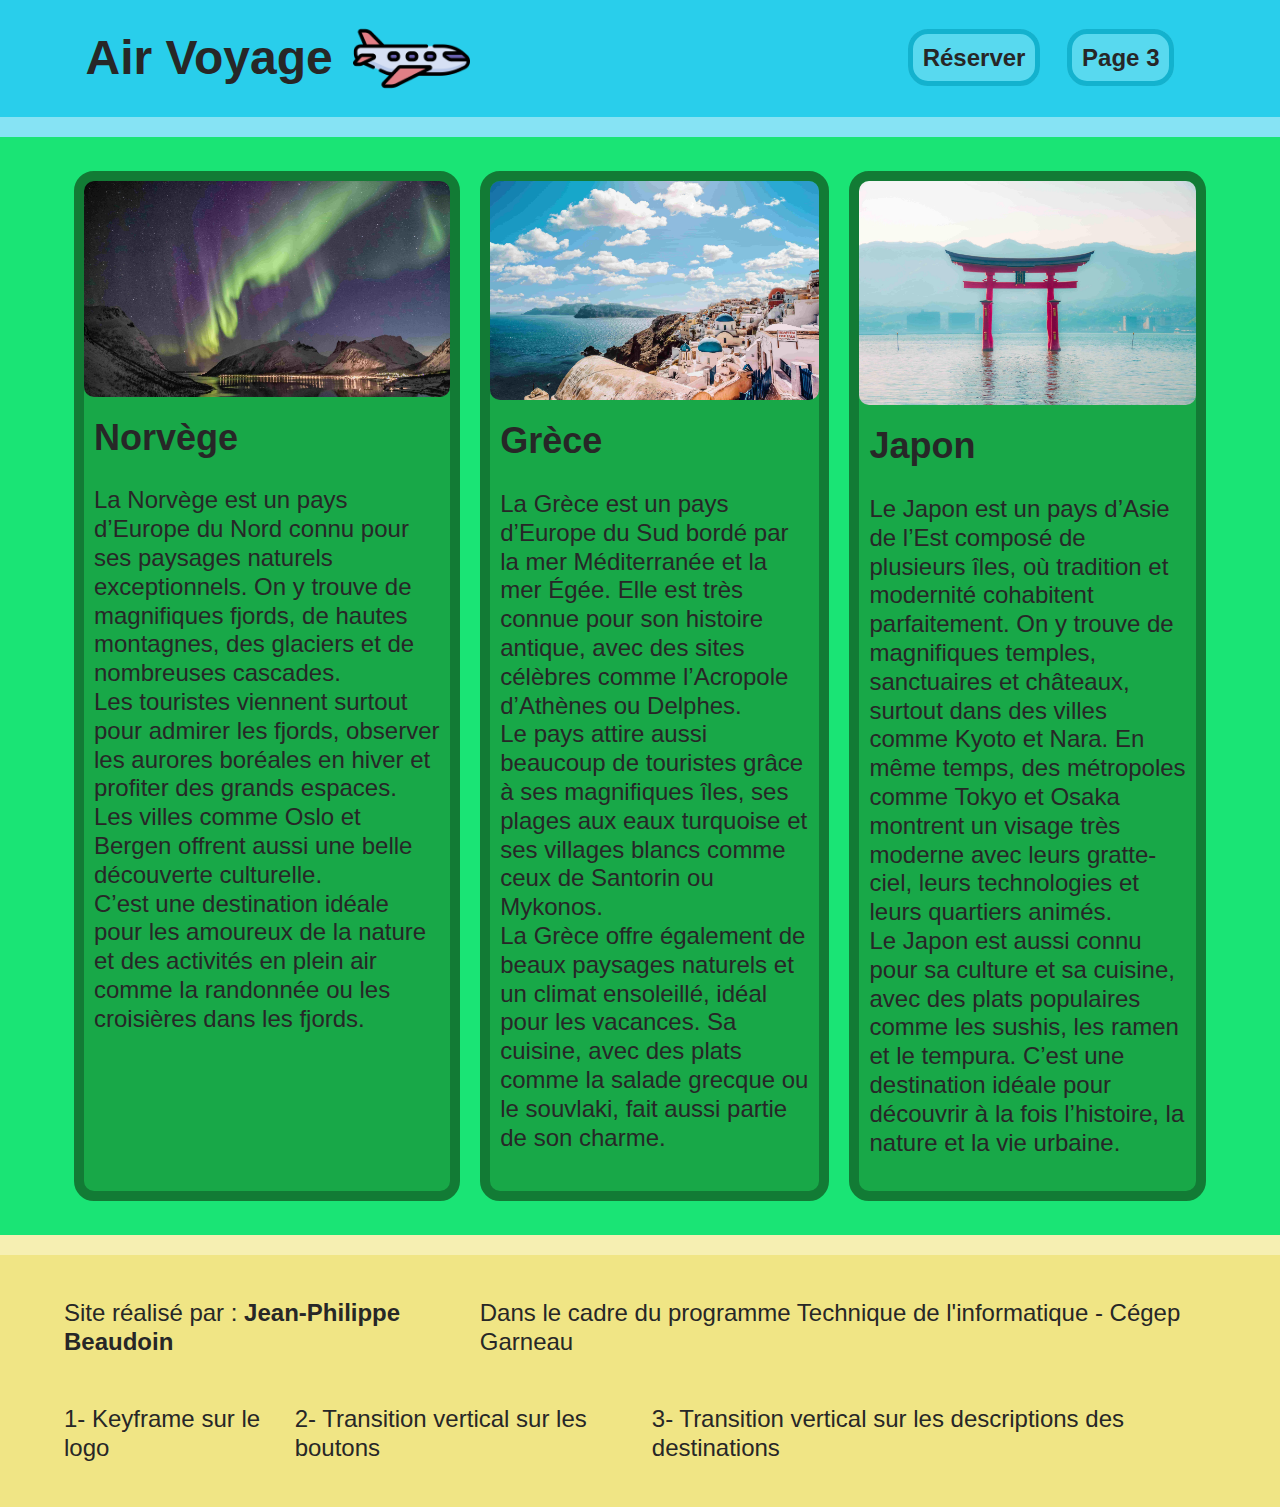
<file: index.html>
<!DOCTYPE html>
<html lang="fr">

<head>
    <meta charset="UTF-8">
    <meta name="viewport" content="width=device-width, initial-scale=1.0">
    <link rel="stylesheet" href="css/styles.css">
    <title>Air Voyage</title>
    <link rel="icon" href="images/plane_10829976.png">
</head>

<body>
    <a href="#contenu">
        <span class="texte-pour-lecteur">Aller au contenu principal</span>
    </a>
    <header>
        <div class="container header-flex">
            <div class="logo-flex accueil">
                <h1 class="logo">Air Voyage</h1>
                <img src="images/3324544.png" alt="avion_logo" id="logo-anime">
            </div>
            <nav aria-label="Navigation principale">
                <ul>
                    <li><a href="reserver.html">Réserver</a></li>
                    <li><a href="page3.html">Page 3</a></li>
                </ul>
            </nav>
        </div>
    </header>
    <main id="contenu" aria-label="Contenu principale" class="container">
        <div>
            <ul class="flex-destination">
                <li><a href="reserver.html">
                        <img src="images/pexels-tobiasbjorkli-2113566.jpg" alt>
                        <h2>Norvège</h2>
                        <p>La Norvège est un pays d’Europe du Nord connu pour ses paysages naturels exceptionnels. On y
                            trouve de magnifiques fjords, de hautes montagnes, des glaciers et de nombreuses cascades. <br>
                            Les touristes viennent surtout pour admirer les fjords, observer les aurores boréales en
                            hiver et profiter des grands espaces. Les villes comme Oslo et Bergen offrent aussi une
                            belle découverte culturelle. <br>
                            C’est une destination idéale pour les amoureux de la nature et des activités en plein air
                            comme la randonnée ou les croisières dans les fjords.</p>
                    </a></li>
                <li><a href="reserver.html">
                        <img src="images/pexels-apasaric-1285625.jpg" alt>
                        <h2>Grèce</h2>
                        <p>La Grèce est un pays d’Europe du Sud bordé par la mer Méditerranée et la mer Égée. Elle est
                            très connue pour son histoire antique, avec des sites célèbres comme l’Acropole d’Athènes ou
                            Delphes. <br>
                            Le pays attire aussi beaucoup de touristes grâce à ses magnifiques îles, ses plages aux eaux
                            turquoise et ses villages blancs comme ceux de Santorin ou Mykonos. <br>
                            La Grèce offre également de beaux paysages naturels et un climat ensoleillé, idéal pour les
                            vacances. Sa cuisine, avec des plats comme la salade grecque ou le souvlaki, fait aussi
                            partie de son charme.</p>
                    </a></li>
                <li><a href="reserver.html">
                        <img src="images/pexels-auspiciousajay-18929392.jpg" alt>
                        <h2>Japon</h2>
                        <p>Le Japon est un pays d’Asie de l’Est composé de plusieurs îles, où tradition et modernité
                            cohabitent parfaitement. On y trouve de magnifiques temples, sanctuaires et châteaux,
                            surtout dans des villes comme Kyoto et Nara. En même temps, des métropoles comme Tokyo et
                            Osaka montrent un visage très moderne avec leurs gratte-ciel, leurs technologies et leurs
                            quartiers animés. <br>
                            Le Japon est aussi connu pour sa culture et sa cuisine, avec des plats populaires comme les
                            sushis, les ramen et le tempura. C’est une destination idéale pour découvrir à la fois
                            l’histoire, la nature et la vie urbaine.</p>
                    </a></li>
            </ul>
        </div>
    </main>
    <footer>
        <div class="container">
            <div class="footer-flex">
                <p>Site réalisé par : <strong>Jean-Philippe Beaudoin</strong> </p>
                <p> Dans le cadre du programme Technique de l'informatique - Cégep Garneau</p>
            </div>
            <div class="info-animation">
                <p>1- Keyframe sur le logo</p>
                <p>2- Transition vertical sur les boutons</p>
                <p>3- Transition vertical sur les descriptions des destinations</p>
            </div>
        </div>
    </footer>
</body>

</html>
</file>
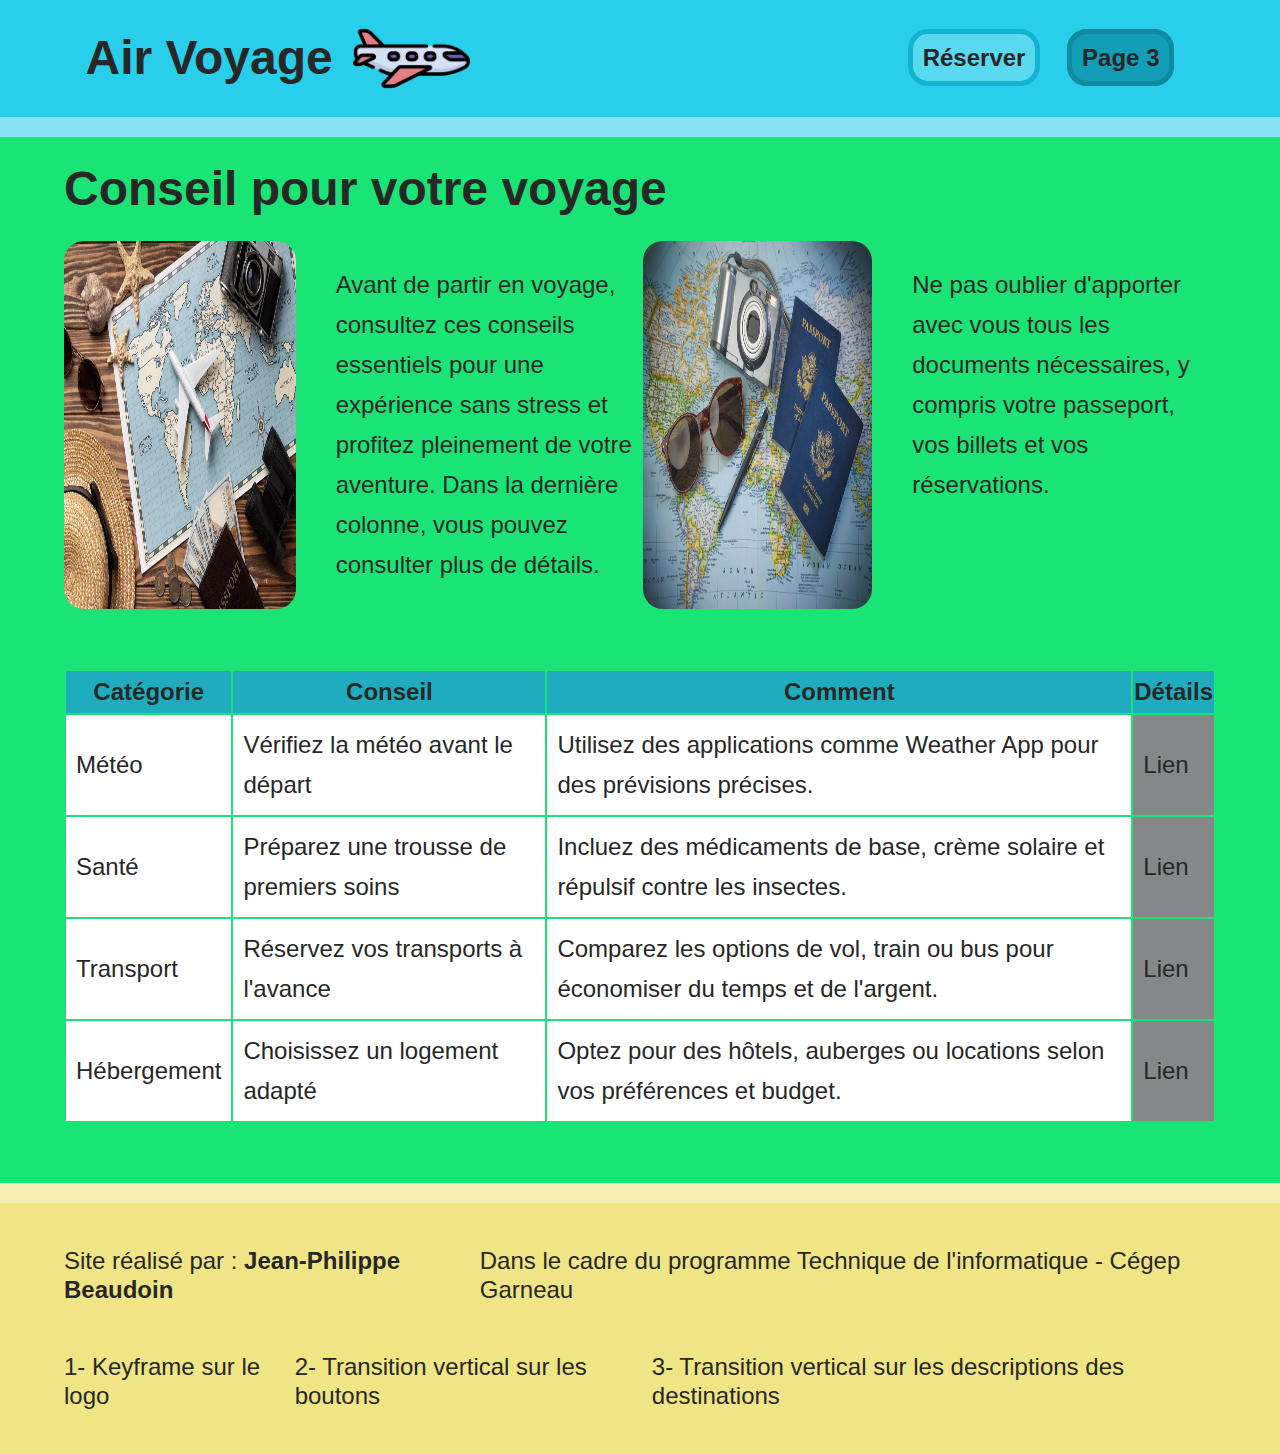
<file: page3.html>
<!DOCTYPE html>
<html lang="fr">

<head>
    <meta charset="UTF-8">
    <meta name="viewport" content="width=device-width, initial-scale=1.0">
    <link rel="stylesheet" href="css/styles.css">
    <link rel="stylesheet" href="css/page3.css">
    <title>Air Voyage</title>
    <link rel="icon" href="images/plane_10829976.png">
</head>

<body>
    <a href="#contenu">
        <span class="texte-pour-lecteur">Aller au contenu principal</span>
    </a>
    <header>
        <div class="container header-flex">
            <div class="logo-flex">
                <a class="logo" href="index.html">Air Voyage</a>
                <img src="images/3324544.png" alt="avion logo" id="logo-anime">
            </div>
            <nav aria-label="Navigation principale">
                <ul>
                    <li><a href="reserver.html">Réserver</a></li>
                    <li><a href="page3.html" id="active">Page 3</a></li>
                </ul>
            </nav>
        </div>
    </header>
    <main class="container" aria-label="Contenu principale" id="page3">
        <h1>Conseil pour votre voyage</h1>

        <section>
            <div>
                <img src="images/voyage.jpg" alt="">
                <p>Avant de partir en voyage, consultez
                    ces conseils essentiels pour une expérience
                    sans stress et profitez pleinement de votre
                    aventure. Dans la dernière colonne, vous pouvez
                    consulter plus de détails.</p>
            </div>
            <div>
                <img src="images/documents.jpg" alt="">
                <p>Ne pas oublier d'apporter avec vous tous
                    les documents nécessaires, y compris votre
                    passeport, vos billets et vos réservations.</p>
            </div>
        </section>
        <section>
            <table>
                <tr>
                    <th>Catégorie</th>
                    <th>Conseil</th>
                    <th>Comment</th>
                    <th>Détails</th>
                </tr>

                <tr>
                    <td>Météo</td>
                    <td>Vérifiez la météo avant le départ</td>
                    <td>Utilisez des applications comme Weather App pour des prévisions précises.</td>
                    <td><a href="#">Lien</a></td>
                </tr>
                <tr>
                    <td>Santé</td>
                    <td>Préparez une trousse de premiers soins</td>
                    <td>Incluez des médicaments de base, crème solaire et répulsif contre les insectes.</td>
                    <td><a href="#">Lien</a></td>
                </tr>
                <tr>
                    <td>Transport</td>
                    <td>Réservez vos transports à l'avance</td>
                    <td>Comparez les options de vol, train ou bus pour économiser du temps et de l'argent.</td>
                    <td><a href="#">Lien</a></td>
                </tr>
                <tr>
                    <td>Hébergement</td>
                    <td>Choisissez un logement adapté</td>
                    <td>Optez pour des hôtels, auberges ou locations selon vos préférences et budget.</td>
                    <td><a href="#">Lien</a></td>
                </tr>

            </table>
        </section>
    </main>
    <footer>
        <div class="container">
            <div class="footer-flex">
                <p>Site réalisé par : <strong>Jean-Philippe Beaudoin</strong> </p>
                <p> Dans le cadre du programme Technique de l'informatique - Cégep Garneau</p>
            </div>
            <div class="info-animation">
                <p>1- Keyframe sur le logo</p>
                <p>2- Transition vertical sur les boutons</p>
                <p>3- Transition vertical sur les descriptions des destinations</p>
            </div>
        </div>
    </footer>
</body>

</html>
</file>
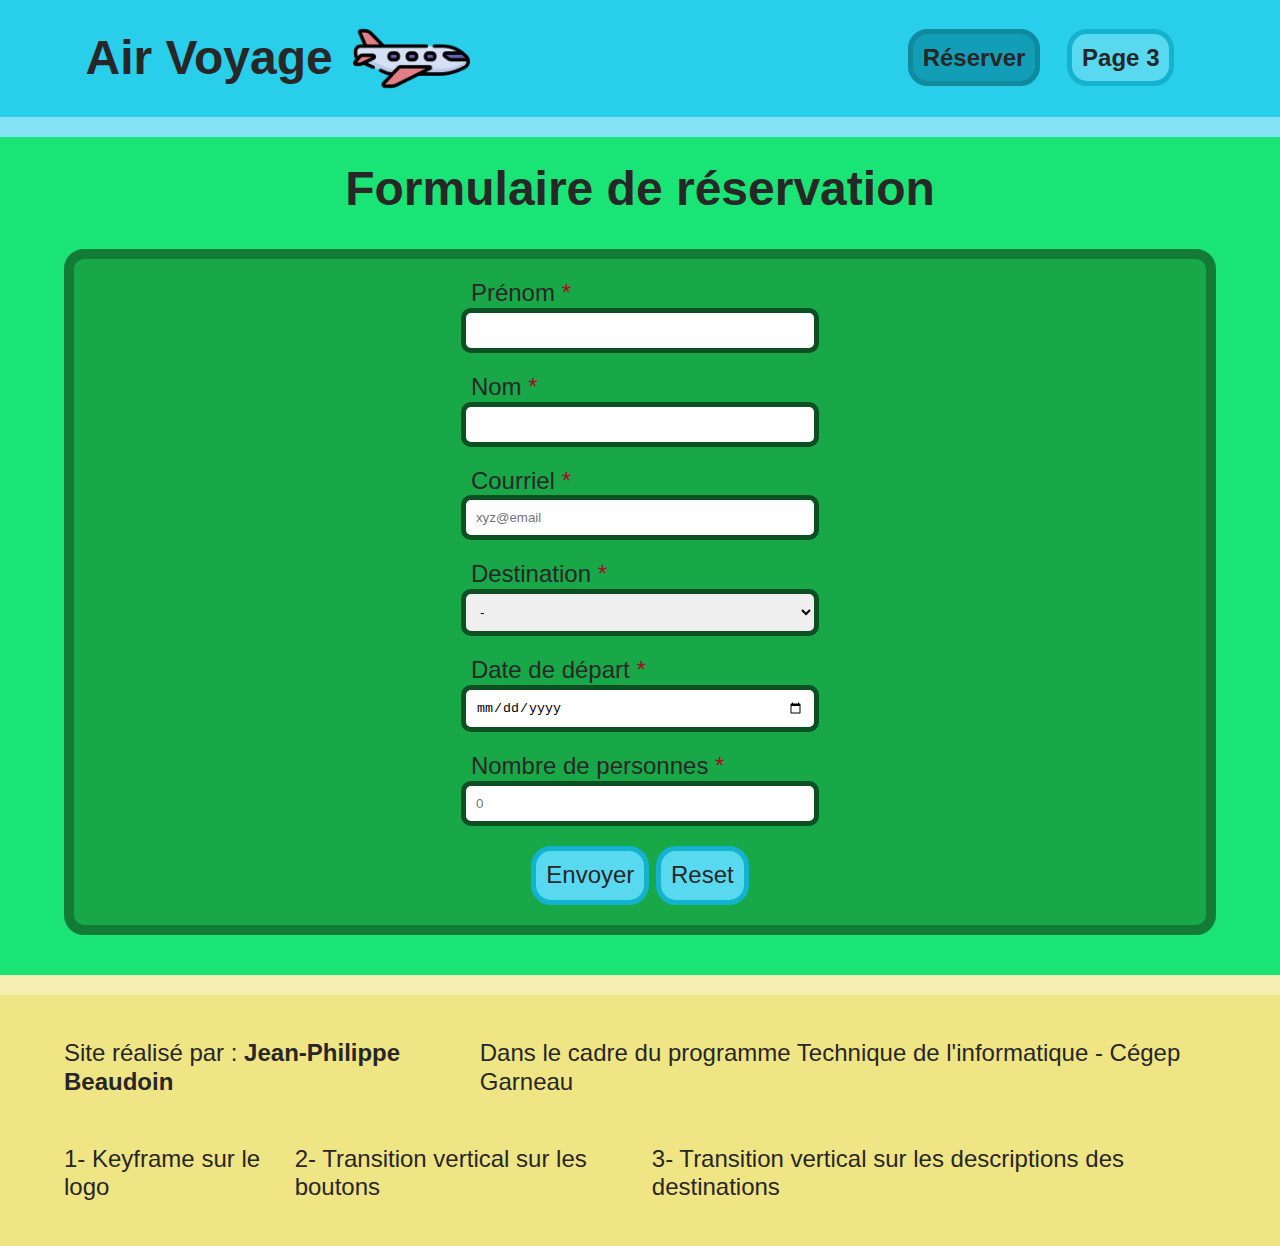
<file: reserver.html>
<!DOCTYPE html>
<html lang="fr">

<head>
    <meta charset="UTF-8">
    <meta name="viewport" content="width=device-width, initial-scale=1.0">
    <link rel="stylesheet" href="css/styles.css">
    <title>Air Voyage</title>
    <link rel="icon" href="images/plane_10829976.png">
</head>

<body>
    <a href="#contenu">
        <span class="texte-pour-lecteur">Aller au contenu principal</span>
    </a>
    <header>
        <div class="container header-flex">
            <div class="logo-flex">
                <a class="logo" href="index.html">Air Voyage</a>
                <img src="images/3324544.png" alt="avion logo" id="logo-anime">
            </div>
            <nav aria-label="Navigation principale">
                <ul>
                    <li><a href="reserver.html" id="active">Réserver</a></li>
                    <li><a href="page3.html">Page 3</a></li>
                </ul>
            </nav>
        </div>
    </header>
    <main id="contenu" class="container" aria-label="Contenu principale">
        <h1 class="logo">Formulaire de réservation</h1>
        <form action="traitement.php" method="post" aria-label="Formulaire de Voyage">
            <div >
                <div>
                    <label for="prenom">Prénom <span>*</span></label>
                    <input id="prenom" type="text" name="prenom" required>
                </div>
                <div>
                    <label for="nom">Nom <span>*</span></label>
                    <input id="nom" type="text" name="nom" required>
                </div>
                <div>
                    <label for="email">Courriel <span>*</span></label>
                    <input id="email" type="email" name="email" placeholder="xyz@email" required>
                </div>
                <div>
                    <label for="selc-destination">Destination <span>*</span></label>
                    <select name="selc-destination" id="selc-destination" required>
                        <option value="" selected>-</option>
                        <option value="Norvège">Norvège</option>
                        <option value="Grèce">Grèce</option>
                        <option value="Japon">Japon</option>
                    </select>
                </div>
                <div>
                    <label for="date">Date de départ <span>*</span></label>
                    <input id="date" type="date" value="date_depart" required>
                </div>
                <div>
                    <label for="nbrs_personne">Nombre de personnes <span>*</span></label>
                    <input  id="nbrs_personne" type="number" value="nbrs_personne" required min="1" max="10" placeholder="0">
                </div>
            </div>
            <div>
                <button type="submit">Envoyer</button>
                <button type="reset">Reset</button>
            </div>
        </form>
    </main>
    <footer>
        <div class="container">
            <div class="footer-flex">
                <p>Site réalisé par : <strong>Jean-Philippe Beaudoin</strong> </p>
                <p> Dans le cadre du programme Technique de l'informatique - Cégep Garneau</p>
            </div>
            <div class="info-animation">
                <p>1- Keyframe sur le logo</p>
                <p>2- Transition vertical sur les boutons</p>
                <p>3- Transition vertical sur les descriptions des destinations</p>
            </div>
        </div>
    </footer>
</body>

</html>
</file>
<file: css/page3.css>
#page3 {
  line-height: 2.5rem;
}
#page3 h1 {
  text-align: left;
}
#page3 section {
  display: flex;
  margin-bottom: 60px;
}
#page3 section div {
  display: flex;
}
#page3 section div img {
  max-width: 100%;
  width: 40%;
  border-radius: 20px;
}
#page3 section div p {
  padding-left: 40px;
}
#page3 section table th {
  background-color: rgb(31, 172, 190);
}
#page3 section table tr td {
  padding: 10px;
  background-color: white;
}
#page3 section table tr td:last-child {
  background-color: rgb(133, 136, 136);
}/*# sourceMappingURL=page3.css.map */
</file>
<file: css/styles.css>
@charset "UTF-8";
@import url("https://fonts.googleapis.com/css2?family=Saira+Stencil+One&display=swap");
/*---------------------------------------*/
.font, form button[type=submit],
form [type=reset], body {
  color: #272727;
  font-size: 1.5rem;
  font-family: "Saira", sans-serif;
  font-style: normal;
  font-weight: 500;
  line-height: 1.8rem;
}

.button, form button[type=submit],
form [type=reset], header .header-flex nav ul li a {
  padding: 10px 10px;
  border-radius: 20px;
  background-color: rgb(87.641025641, 216.6794871795, 239.358974359);
  border: rgb(19.2307692308, 177.8846153846, 205.7692307692) solid 5px;
}

/*--------------général------------------*/
* {
  box-sizing: border-box;
}

html,
body {
  scroll-behavior: smooth;
}

body {
  margin: 0;
  padding: 0;
  background-color: #1ae475;
}

.container {
  width: 90%;
  max-width: 1500px;
  margin: 0 auto;
}

/*------------------Titre----------------*/
h1 {
  display: block;
  text-align: center;
  line-height: 2.5rem;
}

h2 {
  margin: 20px 0 10px 10px;
}

/*---------composante général------------*/
img {
  max-width: 100%;
  width: 100%;
}

a {
  text-decoration: none;
  color: #272727;
}

span {
  color: rgb(167, 10, 41);
}

/*--------------header/footer------------*/
header {
  background-color: #29ceeb;
  border-bottom: rgb(134.2820512821, 227.358974359, 243.7179487179) solid 20px;
}
header .header-flex {
  display: flex;
  align-items: center;
  justify-content: space-around;
}
header .header-flex .logo-flex {
  display: flex;
  align-items: center;
}
header .header-flex .logo-flex .logo {
  display: block;
  text-align: center;
  font-size: 2em;
  margin-block-start: 0.67em;
  margin-block-end: 0.67em;
  margin-inline-start: 0px;
  margin-inline-end: 0px;
  font-weight: bold;
  margin-right: 20px;
  text-decoration: none;
  color: #272727;
}
header .header-flex .logo-flex img {
  width: 15%;
}
header .header-flex nav ul {
  padding: 0;
}
header .header-flex nav ul li {
  text-decoration: none;
  display: inline-block;
  padding-right: 20px;
  font-weight: bold;
  transition: all 0.3s;
}
header .header-flex nav ul li:hover {
  transform: translateY(-10px);
}
main li {
  transition: transform 0.3s;
}
main li:hover {
  transform: translateY(-20px);
}

footer {
  background-color: #f0e585;
  padding: 20px 0;
  border-top: rgb(245.5839416058, 238.6788321168, 178.4160583942) solid 20px;
}
footer .footer-flex {
  display: flex;
  justify-content: space-between;
}

/*---------------animation---------------*/
@keyframes avion {
  0% {
    opacity: 0;
    transform: translateX(-400px);
  }
  50% {
    opacity: 1;
    transform: translateX(0);
  }
}
/*--------------------flex---------------*/
.flex-destination {
  display: flex;
  list-style: none;
  padding: 0;
}
.flex-destination li {
  border: rgb(17.625, 123.375, 52.875) solid 10px;
  border-radius: 20px;
  margin: 10px;
  background-color: #18a848;
}
.flex-destination li img {
  width: 100%;
  border-radius: 10px;
}
.flex-destination li p {
  padding: 10px;
}

/*------------class autre----------------*/
#active {
  background-color: rgb(17.0512820513, 157.7243589744, 182.4487179487);
  border-color: rgb(14.8717948718, 137.5641025641, 159.1282051282);
}

.accueil {
  animation: avion 3s ease-in;
}

.info-animation {
  display: flex;
}

/*------------------form-----------------*/
form {
  margin: 40px 0;
  padding: 20px;
  border: 10px solid rgb(17.625, 123.375, 52.875);
  border-radius: 20px;
  background-color: #18a848;
  display: flex;
  align-items: center;
  flex-direction: column;
}
form label {
  width: 100%;
  margin-bottom: 20px;
  padding: 10px;
}
form input[type=text],
form [type=email],
form [type=date],
form [type=number],
form select {
  width: 100%;
  margin-bottom: 20px;
  padding: 10px;
  border: solid 5px rgb(11.25, 78.75, 33.75);
  border-radius: 10px;
}
form button[type=submit],
form [type=reset] {
  transition: all 0.3s;
}
form button[type=submit]:hover,
form [type=reset]:hover {
  transform: translateY(-10px);
}
form h1 {
  font-size: 2rem;
}

/*--------------accessibilité------------*/
.texte-pour-lecteur {
  border: 0;
  clip: rect(1px, 1px, 1px, 1px);
  clip-path: inset(50%);
  height: 1px;
  margin: -1px;
  overflow: hidden;
  padding: 0;
  position: absolute;
  width: 1px;
  word-wrap: normal !important;
}

/*-------------media querry--------------*/
@media screen and (max-width: 1184px) {
  nav {
    width: 40%;
  }
}
@media screen and (max-width: 1084px) {
  header #logo-anime {
    width: 25%;
  }
  header nav {
    width: 60%;
  }
  footer .info-animation {
    flex-direction: column;
  }
}
@media screen and (max-width: 855px) {
  header #logo-anime {
    width: 30%;
  }
  header nav {
    width: 80%;
  }
  .flex-destination {
    flex-direction: column;
  }
}
@media screen and (max-width: 768px) {
  header .logo-flex img {
    display: none;
  }
  header nav {
    width: 60%;
    text-align: center;
  }
}
@media screen and (max-width: 600px) {
  header nav {
    width: 70%;
  }
  header nav ul {
    margin-top: 0;
    margin-bottom: 10px;
  }
  header nav ul li {
    margin-top: 30px;
  }
  header nav ul li .button, header .header-flex nav ul li a, header nav ul li form button[type=submit], form header nav ul li button[type=submit],
  header nav ul li form [type=reset],
  form header nav ul li [type=reset] {
    padding: 5px;
  }
}/*# sourceMappingURL=styles.css.map */
</file>
